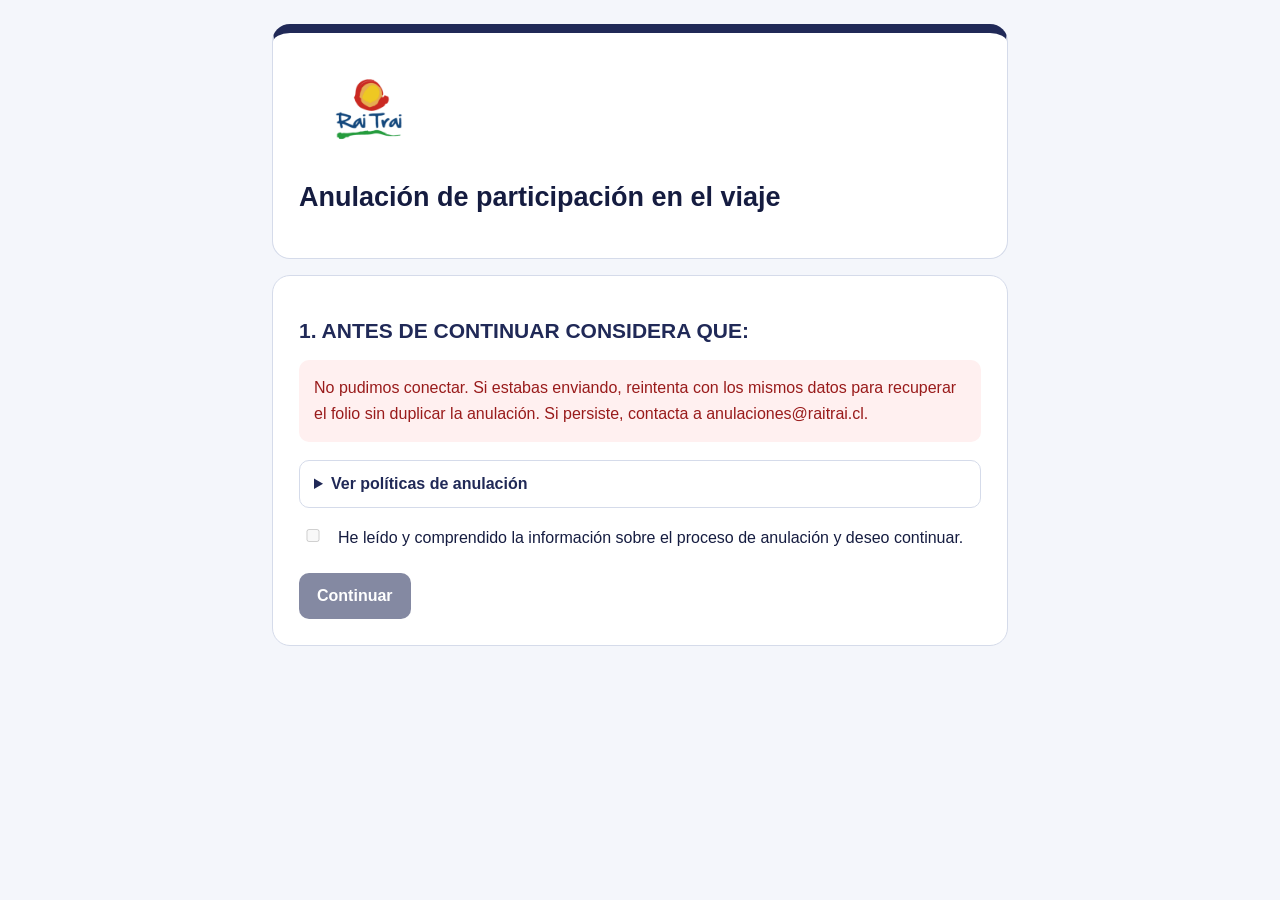
<file: anulacion.html>
<!doctype html>
<html lang="es">
<head>
  <meta charset="utf-8">
  <meta name="viewport" content="width=device-width, initial-scale=1">
  <meta name="theme-color" content="#202957">
  <meta name="referrer" content="no-referrer">
  <title>Anulación de participación · Turismo Rai Trai</title>
  <link rel="icon" href="./Logo Raitrai.png" type="image/png">
  <style>
    :root{font-family:Arial,Helvetica,sans-serif;color:#151c40;background:#f4f6fb;--azul:#202957;--borde:#d5dbea}
    *{box-sizing:border-box}body{margin:0}main{max-width:760px;margin:24px auto 64px;padding:0 12px}
    header,.card{background:white;border:1px solid var(--borde);border-radius:18px;padding:26px;margin-bottom:16px}
    header{border-top:9px solid var(--azul)}header img{width:140px;max-height:100px;object-fit:contain}
    h1{font-size:27px;line-height:1.2}h2{font-size:21px;color:var(--azul)}p,li{line-height:1.6}
    .muted,small{color:#667085}label{display:block;font-weight:700;margin:17px 0 7px}
    input,select,textarea,button{font:inherit}input,select,textarea{width:100%;padding:12px;border:1px solid #bcc6d9;border-radius:9px;background:white;color:#151c40}
    input:focus,select:focus,textarea:focus{outline:3px solid #e9eef9;border-color:#566da8}textarea{min-height:120px;resize:vertical}
    button{border:0;border-radius:10px;padding:13px 18px;background:var(--azul);color:white;font-weight:700;cursor:pointer;margin-top:16px;min-height:46px}
    button.secondary{background:#e9eef9;color:var(--azul)}button:disabled{opacity:.55;cursor:wait}
    .grid{display:grid;grid-template-columns:1fr 1fr;gap:0 18px}.notice{padding:15px;background:#e9eef9;border-radius:10px;line-height:1.6;margin:14px 0;white-space:pre-wrap;overflow-wrap:anywhere}
    .error{background:#fff0f0;color:#991b1b}.success{background:#eaf8ef;color:#175c35}
    .check{display:flex;gap:12px;align-items:flex-start;font-weight:400;line-height:1.55}.check input{width:20px;min-width:20px;margin-top:3px}
    .resultado-grupo{display:block;width:100%;text-align:left;white-space:normal;background:#f8faff;color:#202957;border:1px solid #d5dbea;margin-top:10px;line-height:1.5}
    .resultado-grupo:hover,.resultado-grupo:focus-visible{background:#e9eef9;outline:2px solid #566da8}
    #grupoDetalle{border-left:4px solid #23834b}
    [aria-invalid="true"]{border:2px solid #b42318;background:#fff7f6}
    .campo-error{color:#b42318;font-weight:700;font-size:.92rem;margin:7px 0 12px;line-height:1.5}
    #erroresFormulario a{color:#991b1b;text-decoration:underline}
    .lista-politicas{padding-left:22px}.lista-politicas li{margin:12px 0;line-height:1.65}
    details{border:1px solid var(--borde);border-radius:10px;padding:14px;margin:18px 0}
    summary{cursor:pointer;font-weight:700;color:var(--azul)}#politicasDetalle h3{font-size:17px;margin:22px 0 8px}
    .tabla-politicas{overflow:auto}.tabla-politicas table{border-collapse:collapse;width:100%}
    .tabla-politicas th,.tabla-politicas td{border:1px solid var(--borde);padding:10px;text-align:left;line-height:1.5}
    .tabla-politicas th{background:#e9eef9}
    .hidden{display:none!important}fieldset{border:0;margin:0;padding:0;min-width:0}a{color:var(--azul)}
    #resumen{white-space:pre-wrap;line-height:1.6;overflow-wrap:anywhere}#estado{position:relative}input[readonly]{background:#f4f6fb}
    @media(max-width:560px){main{margin-top:10px}.card,header{padding:19px}.grid{grid-template-columns:1fr}button{width:100%}h1{font-size:24px}}
  </style>
</head>
<body>
<main>
  <header>
    <img src="./Logo Raitrai.png" alt="Turismo Rai Trai">
    <h1>Anulación de participación en el viaje</h1>
  </header>
  <section id="politicasPrevias" class="card">
    <h2>1. ANTES DE CONTINUAR CONSIDERA QUE:</h2>
    <div id="politicasEstado" class="notice" role="status">Cargando políticas…</div>
    <ul id="politicasResumen" class="lista-politicas"></ul>
    <details>
      <summary>Ver políticas de anulación</summary>
      <div id="politicasDetalle"></div>
    </details>
    <label class="check">
      <input id="aceptaPoliticas" type="checkbox" disabled>
      <span id="textoAceptacionPoliticas">He leído y comprendido la información sobre el proceso de anulación y deseo continuar.</span>
    </label>
    <button id="continuarPoliticas" type="button" disabled>Continuar</button>
  </section>
  <section id="identificacion" class="card hidden">
    <h2>2. Identifica a la persona que viaja</h2>
    <div id="buscadorGrupo">
    <p>Escribe el nombre del colegio o el ID del grupo. Luego selecciona el curso y año de viaje que corresponden. Se muestran grupos confirmados con viaje desde el año actual.</p>
    <div class="grid">
      <div><label for="idGrupo">Busca tu colegio o grupo *</label>
        <input id="idGrupo" type="search" maxlength="120" autocomplete="off" placeholder="Ej.: San Ignacio o 10655" aria-describedby="ayudaBusqueda" aria-controls="grupoResultados">
      </div>
      <div><label for="anoBusqueda">Año del viaje (opcional)</label>
        <input id="anoBusqueda" type="number" inputmode="numeric" min="1900" max="2200" placeholder="Actual y futuros">
      </div>
    </div>
    <p id="ayudaBusqueda" class="muted">También puedes escribir colegio, curso y año juntos: San Ignacio 3A 2027. Presiona Buscar grupos o la tecla Enter.</p>
    <button id="buscar" type="button">Buscar grupos</button>
    <div id="grupoResultados" role="region" aria-label="Resultados de grupos" aria-live="polite"></div>
    </div>
    <p id="grupoEnlaceEstado" class="notice hidden" role="status"></p>
    <button id="reintentarGrupoEnlace" type="button" class="hidden">Reintentar carga del grupo</button>
    <p id="grupoDetalle" class="notice hidden"></p>
    <label for="rutPasajero">RUT de la persona que viaja, con guion y dígito verificador *</label>
    <input id="rutPasajero" maxlength="14" placeholder="12345678-5" autocomplete="off" aria-describedby="rutPasajeroAyuda">
    <p id="rutPasajeroAyuda" class="muted">Usa el RUT del pasajero, no el de su apoderado. Buscaremos el correo que ya está registrado en su inscripción.</p>
    <button id="pedirCodigo" type="button" disabled>Continuar con el RUT</button>
    <div id="destinosCorreo" class="hidden" aria-live="polite"></div>
    <p id="avisoCorreo" class="notice hidden" aria-live="polite"></p>
    <p class="muted">Si el correo mostrado no corresponde o ya no tienes acceso, contacta a <a href="mailto:anulaciones@raitrai.cl">anulaciones@raitrai.cl</a>.</p>
    <div id="codigoBloque" class="hidden">
      <label for="codigo">Código de seis dígitos *</label><input id="codigo" inputmode="numeric" autocomplete="one-time-code" pattern="[0-9]{6}" maxlength="6">
      <button id="verificar" type="button">Verificar y continuar</button>
    </div>
  </section>
  <form id="solicitud" class="hidden" novalidate>
    <div id="erroresFormulario" class="notice error hidden" role="alert" tabindex="-1"></div>
    <fieldset id="campos">
      <p id="viaje" class="notice"></p>
      <section class="card">
        <h2>3. Datos de quien realiza la anulación</h2>
        <label for="nombre">Nombre completo *</label><input id="nombre" autocomplete="name" minlength="3" maxlength="160" required>
        <div class="grid">
          <div><label for="rutSolicitante">RUT de quien realiza la anulación *</label><input id="rutSolicitante" maxlength="14" required></div>
          <div><label for="relacion">Relación con el pasajero *</label><select id="relacion" required><option value="">Selecciona</option><option value="madre">Madre</option><option value="padre">Padre</option><option value="apoderado">Apoderado(a)</option><option value="representante">Representante autorizado</option><option value="pasajero">Soy la persona que viaja</option></select></div>
          <div><label for="telefono">Celular *</label><input id="telefono" type="tel" autocomplete="tel" value="+569" pattern="\+569[0-9]{8}" maxlength="12" required></div>
          <div><label for="correo">Correo verificado *</label><input id="correo" type="email" readonly required><small>Correo verificado mediante el código.</small></div>
        </div>
      </section>
      <section class="card">
        <h2>4. Datos para una eventual transferencia</h2>
        <p>Todos estos datos son obligatorios. La cuenta debe pertenecer a quien realiza la anulación. Informarla no garantiza que exista una devolución.</p>
        <button id="usarDatos" class="secondary" type="button">Usar mis datos como titular</button>
        <label for="nombreTitular">Nombre completo del titular *</label><input id="nombreTitular" minlength="3" maxlength="160" required>
        <div class="grid">
          <div><label for="rutTitular">RUT del titular *</label><input id="rutTitular" maxlength="14" required></div>
          <div><label for="banco">Banco o institución financiera *</label><input id="banco" minlength="2" maxlength="100" required></div>
          <div><label for="tipoCuenta">Tipo de cuenta *</label><select id="tipoCuenta" required><option value="">Selecciona</option><option value="corriente">Cuenta corriente</option><option value="vista">Cuenta vista</option><option value="ahorro">Cuenta de ahorro</option><option value="rut">CuentaRUT</option></select></div>
          <div><label for="numeroCuenta">Número de cuenta *</label><input id="numeroCuenta" type="text" inputmode="numeric" pattern="[0-9]{3,30}" minlength="3" maxlength="30" required></div>
        </div>
      </section>
      <section class="card">
        <h2>5. Comentarios adicionales (opcional)</h2>
        <label for="comentarios">Comentarios sobre la anulación</label>
        <textarea id="comentarios" maxlength="5000" aria-describedby="comentariosAyuda"></textarea>
        <p id="comentariosAyuda" class="muted">Puedes dejar un comentario si lo deseas. Este campo es opcional y no requiere justificar tu decisión.</p>
      </section>
      <section class="card">
        <h2>6. Revisa y confirma la anulación</h2>
        <div id="declaraciones"></div>
        <button id="revisar" class="secondary" type="button">Revisar mis datos</button>
        <div id="revision" class="hidden"><div id="resumen" class="notice"></div>
          <p>Al presionar Confirmar anulación, quedará registrada tu decisión definitiva de anular la participación del pasajero. Comprueba sus datos antes de continuar.</p>
          <button id="enviar" type="submit">Confirmar anulación</button>
        </div>
      </section>
    </fieldset>
  </form>
  <section id="confirmacion" class="card hidden" tabindex="-1"><h2>Tu anulación quedó registrada</h2><p id="recibo" class="notice success"></p><p>Se enviará automáticamente un respaldo a tu correo electrónico. Revisa también spam. Conserva el folio: tu decisión definitiva de anulación queda registrada aunque el correo se retrase.</p><p>Administración te informará posteriormente si corresponde una devolución y su monto, según las condiciones del contrato del grupo. Para consultas sobre tu anulación, escribe a <a href="mailto:anulaciones@raitrai.cl">anulaciones@raitrai.cl</a> indicando el folio.</p></section>
  <div id="estado" class="notice hidden" role="status" aria-live="polite" tabindex="-1"></div>
</main>
<script type="module" src="./anulacion.js?v=20261023-textos9"></script>
</body>
</html>
</file>
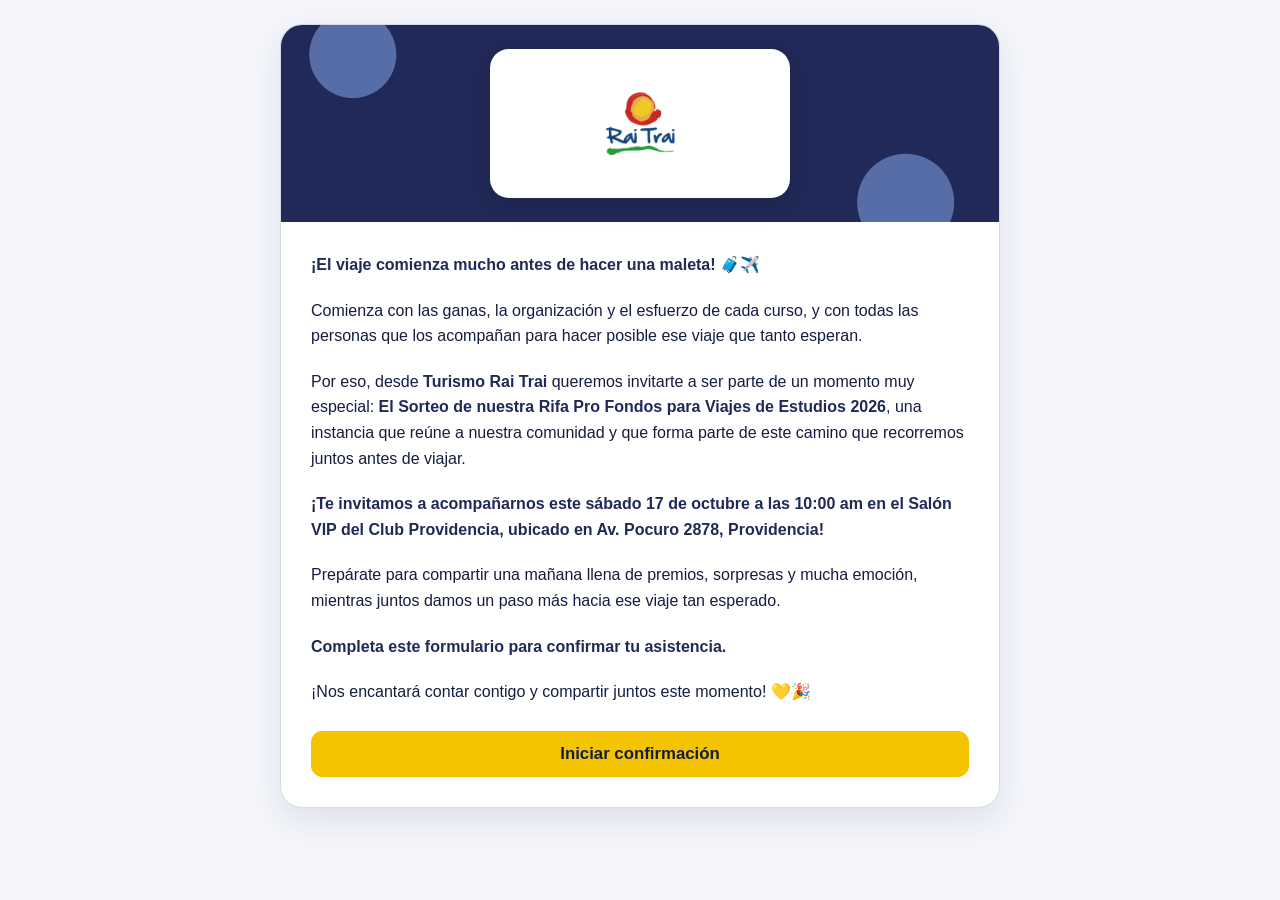
<file: rifa-raitrai.html>
<!doctype html>
<html lang="es">
<head>
  <meta charset="utf-8">

  <meta
    name="viewport"
    content="width=device-width, initial-scale=1"
  >

  <meta name="theme-color" content="#202957">

  <link
    rel="icon"
    type="image/png"
    href="./Logo Raitrai.png"
  >

  <title>Confirma tu asistencia · Rifa Rai Trai 2026</title>

  <style>
    :root {
      color-scheme: light;
      font-family: Arial, Helvetica, sans-serif;
  
      --rt-primary: #202957;
      --rt-primary-dark: #151c40;
      --rt-primary-medium: #566da8;
      --rt-primary-light: #e9eef9;
      --rt-yellow: #f4c400;
      --rt-background: #f4f6fb;
      --rt-border: #d5dbea;
      --rt-muted: #667085;
  
      color: var(--rt-primary-dark);
      background: var(--rt-background);
    }
  
    * {
      box-sizing: border-box;
    }
  
    body {
      margin: 0;
      background: var(--rt-background);
      color: var(--rt-primary-dark);
    }
  
    button,
    input,
    select {
      font: inherit;
    }
  
    button {
      cursor: pointer;
    }
  
    .hidden {
      display: none !important;
    }
  
    .page {
      width: min(100% - 24px, 720px);
      margin: 24px auto 56px;
    }
  
    .card {
      margin-bottom: 16px;
      padding: 24px;
      border: 1px solid var(--rt-border);
      border-radius: 20px;
      background: #fff;
      box-shadow: 0 10px 30px rgb(32 41 87 / 8%);
    }
  
    h1,
    h2,
    h3,
    p {
      margin-top: 0;
    }
  
    h1,
    h2,
    h3 {
      color: var(--rt-primary);
    }
  
    h1 {
      font-size: 1.55rem;
    }
  
    h2 {
      font-size: 1.25rem;
    }
  
    .muted {
      color: var(--rt-muted);
      line-height: 1.5;
    }
  
    /* =========================================================
       PORTADA
    ========================================================= */
  
    .portada {
      overflow: hidden;
      margin-bottom: 16px;
      border: 1px solid var(--rt-border);
      border-radius: 22px;
      background: #fff;
      box-shadow: 0 12px 32px rgb(32 41 87 / 10%);
    }
  
    .portada-franja {
      display: grid;
      place-items: center;
      min-height: 185px;
      padding: 24px;
      background:
        radial-gradient(
          circle at 10% 15%,
          #566da8 0 43px,
          transparent 44px
        ),
        radial-gradient(
          circle at 87% 90%,
          #566da8 0 48px,
          transparent 49px
        ),
        var(--rt-primary);
    }
  
    .portada-logo {
      display: grid;
      place-items: center;
      width: min(100%, 300px);
      min-height: 132px;
      padding: 22px;
      border-radius: 19px;
      background: #fff;
      box-shadow: 0 8px 22px rgb(0 0 0 / 10%);
    }
  
    .portada-logo img {
      display: block;
      width: min(100%, 170px);
      max-height: 105px;
      object-fit: contain;
    }
  
    .portada-contenido {
      padding: 30px;
    }
  
    .portada-etiqueta {
      margin-bottom: 9px;
      color: var(--rt-primary-medium);
      font-size: .85rem;
      font-weight: 800;
      letter-spacing: .07em;
      text-transform: uppercase;
    }
  
    .portada h1 {
      margin-bottom: 12px;
      font-size: clamp(1.75rem, 5vw, 2.25rem);
      line-height: 1.16;
    }
  
    .portada-descripcion {
      max-width: 55ch;
      margin-bottom: 23px;
      color: var(--rt-muted);
      line-height: 1.55;
    }
  
    .portada-datos {
      display: grid;
      gap: 15px;
      padding: 19px;
      border: 1px solid var(--rt-border);
      border-radius: 15px;
      background: #f8faff;
    }
  
    .portada-datos > div {
      display: flex;
      align-items: flex-start;
      gap: 11px;
      line-height: 1.4;
    }
  
    .portada-datos > div > span {
      flex: 0 0 23px;
    }
  
    .portada-datos strong,
    .portada-datos small {
      display: block;
    }
  
    .portada-datos small {
      margin-top: 3px;
      color: var(--rt-muted);
      font-size: .9rem;
      font-weight: 400;
    }
  
    .portada-boton {
      display: block;
      width: 100%;
      min-height: 53px;
      margin-top: 22px;
      border-color: var(--rt-yellow) !important;
      background: var(--rt-yellow) !important;
      color: var(--rt-primary-dark) !important;
      font-size: 1.05rem;
    }
  
    .portada-boton:hover {
      background: #ffd119 !important;
    }
  
    .portada-ayuda {
      margin: 12px 0 0;
      color: var(--rt-muted);
      font-size: .88rem;
      line-height: 1.4;
      text-align: center;
    }
  
    /* =========================================================
       FORMULARIO
    ========================================================= */
  
    .formulario-cabecera {
      display: flex;
      align-items: center;
      gap: 13px;
      margin-bottom: 16px;
      padding: 15px 18px;
      border: 1px solid var(--rt-border);
      border-radius: 16px;
      background: #fff;
    }
  
    .formulario-cabecera img {
      width: 58px;
      height: 48px;
      object-fit: contain;
    }
  
    .formulario-cabecera span,
    .formulario-cabecera strong {
      display: block;
    }
  
    .formulario-cabecera span {
      color: var(--rt-muted);
      font-size: .85rem;
    }
  
    .formulario-cabecera strong {
      margin-top: 2px;
      color: var(--rt-primary);
    }
  
    .field {
      margin: 18px 0;
    }
  
    .field label,
    .field-label {
      display: block;
      margin-bottom: 7px;
      font-weight: 700;
    }
  
    .field input,
    .field select {
      display: block;
      width: 100%;
      min-height: 48px;
      padding: 11px 13px;
      border: 1px solid #bcc6d9;
      border-radius: 11px;
      background: #fff;
      color: var(--rt-primary-dark);
    }
  
    .field input:focus,
    .field select:focus {
      outline: 3px solid #cbd7f4;
      border-color: var(--rt-primary-medium);
    }
  
    .hint {
      display: block;
      margin-top: 6px;
      color: var(--rt-muted);
      font-size: .9rem;
    }
  
    .grid {
      display: grid;
      grid-template-columns: repeat(2, minmax(0, 1fr));
      gap: 0 16px;
    }
  
    .search-results {
      display: grid;
      gap: 7px;
      max-height: 280px;
      margin-top: 8px;
      overflow-y: auto;
    }
  
    .search-result {
      width: 100%;
      padding: 12px;
      border: 1px solid var(--rt-border);
      border-radius: 10px;
      background: #fff;
      color: var(--rt-primary-dark);
      text-align: left;
    }
  
    .search-result:hover,
    .search-result:focus {
      background: var(--rt-primary-light);
    }
  
    .selected-group {
      padding: 14px;
      border-radius: 11px;
      background: var(--rt-primary-light);
      line-height: 1.5;
    }
  
    .checkbox-row {
      display: flex;
      align-items: flex-start;
      gap: 10px;
      margin: 20px 0;
      line-height: 1.45;
    }
  
    .checkbox-row input {
      flex: 0 0 auto;
      width: 20px;
      height: 20px;
      margin: 1px 0 0;
    }
  
    .attendee {
      margin: 12px 0;
      padding: 16px;
      border: 1px solid var(--rt-border);
      border-radius: 14px;
      background: #f8faff;
    }
  
    .attendee-top {
      display: flex;
      align-items: center;
      justify-content: space-between;
      gap: 12px;
    }
  
    .attendee-top h3 {
      margin-bottom: 0;
      font-size: 1rem;
    }
  
    .actions {
      display: flex;
      flex-wrap: wrap;
      gap: 10px;
      margin-top: 20px;
    }
  
    .button {
      min-height: 46px;
      padding: 11px 17px;
      border: 1px solid var(--rt-primary);
      border-radius: 11px;
      background: var(--rt-primary);
      color: #fff;
      font-weight: 700;
      text-decoration: none;
      text-align: center;
    }
  
    .button:hover {
      background: var(--rt-primary-dark);
    }
  
    .button.secondary {
      border-color: var(--rt-border);
      background: #fff;
      color: var(--rt-primary);
    }
  
    .button.secondary:hover {
      background: var(--rt-primary-light);
    }
  
    .button.text {
      min-height: 36px;
      padding: 7px 0;
      border: 0;
      background: transparent;
      color: var(--rt-primary);
    }
  
    .button:disabled {
      opacity: .55;
      cursor: wait;
    }
  
    .notice {
      padding: 13px;
      border-radius: 10px;
      background: var(--rt-primary-light);
      line-height: 1.5;
    }
  
    .notice.error {
      background: #fff0ef;
      color: #8b211b;
    }
  
    .notice.success {
      background: #e9f6ed;
      color: #17532c;
    }
  
    .summary-list {
      padding-left: 22px;
      line-height: 1.7;
    }
  
    /* =========================================================
       RESUMEN DEL PASO 4
    ========================================================= */
  
    #resumenReserva {
      padding: 18px;
      border: 1px solid var(--rt-border);
      background: var(--rt-primary-light);
    }
  
    .resumen-dato {
      display: grid;
      grid-template-columns: minmax(0, 1fr) auto;
      align-items: baseline;
      gap: 8px 16px;
      padding: 8px 0;
    }
  
    .resumen-etiqueta {
      color: var(--rt-muted);
    }
  
    .resumen-dato strong {
      text-align: right;
      overflow-wrap: anywhere;
    }
  
    .resumen-separador {
      height: 1px;
      margin: 14px 0 5px;
      background: var(--rt-border);
    }
  
    .resumen-persona {
      display: flex;
      align-items: flex-start;
      gap: 12px;
      padding: 11px 0;
    }
  
    .resumen-persona + .resumen-persona {
      border-top: 1px solid var(--rt-border);
    }
  
    .resumen-persona-numero {
      display: grid;
      place-items: center;
      flex: 0 0 28px;
      width: 28px;
      height: 28px;
      border-radius: 50%;
      background: var(--rt-primary);
      color: #fff;
      font-size: .85rem;
      font-weight: 700;
    }
  
    .resumen-persona-nombre,
    .resumen-persona-relacion {
      display: block;
      overflow-wrap: anywhere;
    }
  
    .resumen-persona-relacion {
      margin-top: 3px;
      color: var(--rt-muted);
      font-size: .92rem;
    }
  
    .resumen-nota {
      margin: 12px 0 0;
      color: var(--rt-muted);
      font-size: .9rem;
    }
  
    /* =========================================================
       CONFIRMACIÓN FINAL
    ========================================================= */
  
    .confirmacion {
      padding: 28px;
    }
  
    .confirmacion-icono {
      display: grid;
      place-items: center;
      width: 52px;
      height: 52px;
      margin-bottom: 16px;
      border-radius: 50%;
      background: #e8f6ec;
      color: #177742;
      font-size: 1.8rem;
      font-weight: 800;
    }
  
    .confirmacion h2 {
      margin-bottom: 8px;
      font-size: clamp(1.45rem, 4vw, 1.85rem);
      line-height: 1.2;
    }
  
    .confirmacion-intro {
      margin-bottom: 22px;
      color: var(--rt-muted);
      line-height: 1.45;
    }
  
    .confirmacion-reserva,
    .confirmacion-evento {
      padding: 18px;
      border-radius: 15px;
    }
  
    .confirmacion-reserva {
      border: 1px solid var(--rt-border);
      background: var(--rt-primary-light);
    }
  
    .confirmacion-grupo {
      margin: 0 0 4px;
      font-size: 1.08rem;
      line-height: 1.35;
      overflow-wrap: anywhere;
    }
  
    .confirmacion-id {
      margin: 0;
      color: var(--rt-muted);
      font-size: .9rem;
    }
  
    .confirmacion-total {
      margin: 18px 0 8px;
      font-weight: 700;
    }
  
    .confirmacion-personas {
      display: grid;
      gap: 8px;
      margin: 0;
      padding-left: 22px;
    }
  
    .confirmacion-personas li {
      padding-left: 3px;
      line-height: 1.45;
    }
  
    .confirmacion-personas strong {
      overflow-wrap: anywhere;
    }
  
    .confirmacion-personas span {
      color: var(--rt-muted);
    }
  
    .confirmacion-evento {
      display: grid;
      gap: 17px;
      margin-top: 14px;
      border: 1px solid var(--rt-border);
      background: #f8faff;
    }
  
    .confirmacion-evento-fila {
      display: flex;
      align-items: flex-start;
      gap: 11px;
      line-height: 1.4;
    }
  
    .confirmacion-evento-fila > span {
      flex: 0 0 22px;
      font-size: 1.15rem;
    }
  
    .confirmacion-evento-fila strong,
    .confirmacion-evento-fila div span {
      display: block;
    }
  
    .confirmacion-evento-fila div span {
      margin-top: 3px;
      color: var(--rt-muted);
    }
  
    .confirmacion-estacionamiento {
      display: flex;
      gap: 9px;
      margin: 17px 2px 20px;
      color: var(--rt-muted);
      font-size: .92rem;
      line-height: 1.4;
    }
  
    .confirmacion-acciones,
    .opciones-calendario {
      display: grid;
      gap: 10px;
    }
  
    .confirmacion-acciones .button,
    .opciones-calendario .button {
      display: grid;
      place-items: center;
      width: 100%;
      min-height: 50px;
      margin: 0;
      line-height: 1.25;
    }
  
    .button-whatsapp {
      border-color: #187948;
      background: #187948;
    }
  
    .button-whatsapp:hover {
      border-color: #12643a;
      background: #12643a;
    }
  
    .opciones-calendario {
      padding: 12px;
      border-radius: 12px;
      background: var(--rt-primary-light);
    }
  
    /* =========================================================
       CELULARES
    ========================================================= */
  
    @media (max-width: 560px) {
      .page {
        width: min(100% - 20px, 720px);
        margin-top: 10px;
      }
  
      .card {
        padding: 18px;
      }
  
      .grid {
        grid-template-columns: 1fr;
        gap: 0;
      }
  
      .actions .button {
        width: 100%;
      }
  
      .portada-franja {
        min-height: 165px;
      }
  
      .portada-contenido {
        padding: 23px 19px;
      }
  
      .resumen-dato {
        grid-template-columns: 1fr;
        gap: 2px;
      }
  
      .resumen-dato strong {
        text-align: left;
      }
  
      .confirmacion {
        padding: 21px 18px;
      }
  
      .confirmacion-reserva,
      .confirmacion-evento {
        padding: 15px;
      }
    }

    .portada-mensaje {
      font-size: 1rem;
      line-height: 1.6;
    }
    
    .portada-mensaje p {
      margin: 0 0 20px;
    }
    
    .portada-mensaje p:last-child {
      margin-bottom: 0;
    }
    
    .portada-mensaje strong {
      color: var(--rt-primary);
    }
    
    .portada-boton {
      margin-top: 26px;
    }
  </style>
</head>

<body>
  <main class="page">
    <header
      id="encabezadoInvitacion"
      class="portada"
    >
      <div class="portada-franja">
        <div class="portada-logo">
          <img
            src="./Logo Raitrai.png"
            alt="Rai Trai"
          >
        </div>
      </div>
    
      <div class="portada-contenido">
        <div class="portada-mensaje">
          <p><strong>¡El viaje comienza mucho antes de hacer una maleta! 🧳✈️</strong></p>
      
          <p>
            Comienza con las ganas, la organización y el esfuerzo de cada curso,
            y con todas las personas que los acompañan para hacer posible ese
            viaje que tanto esperan.
          </p>
      
          <p>
            Por eso, desde <strong>Turismo Rai Trai</strong> queremos invitarte
            a ser parte de un momento muy especial:
            <strong>El Sorteo de nuestra Rifa Pro Fondos para Viajes de Estudios 2026</strong>,
            una instancia que reúne a nuestra comunidad y que forma parte de este
            camino que recorremos juntos antes de viajar.
          </p>
      
          <p>
            <strong>
              ¡Te invitamos a acompañarnos este sábado 17 de octubre a las
              10:00 am en el Salón VIP del Club Providencia, ubicado en
              Av. Pocuro 2878, Providencia!
            </strong>
          </p>
      
          <p>
            Prepárate para compartir una mañana llena de premios, sorpresas
            y mucha emoción, mientras juntos damos un paso más hacia ese
            viaje tan esperado.
          </p>
      
          <p><strong>Completa este formulario para confirmar tu asistencia.</strong></p>
      
          <p>
            ¡Nos encantará contar contigo y compartir juntos este momento! 💛🎉
          </p>
        </div>
      
        <button
          id="btnIniciarReserva"
          class="button portada-boton"
          type="button"
        >
          Iniciar confirmación
        </button>
      </div>
    </header>

    <form
      id="reservaForm"
      class="hidden"
      novalidate
    >
      <div class="formulario-cabecera">
        <img
          src="./Logo Raitrai.png"
          alt="Rai Trai"
        >
    
        <div>
          <span>Rifa Rai Trai 2026</span>
          <strong>Confirma tu asistencia</strong>
        </div>
      </div>
      <section class="card">
        <h2>1. Busca tu grupo</h2>

        <p class="muted">
          Escribe el ID de cinco números, el colegio o el curso.
          Luego selecciona tu grupo entre los resultados.
        </p>

        <div class="field">
          <label for="grupoBusqueda">Grupo</label>

          <input
            id="grupoBusqueda"
            type="search"
            autocomplete="off"
            placeholder="Ej.: 10655 o San Ignacio 3A 2026"
            aria-controls="grupoResultados"
            aria-expanded="false"
          >

          <div
            id="grupoResultados"
            class="search-results"
            aria-live="polite"
          ></div>

        <div
          id="grupoSeleccionado"
          class="selected-group hidden"
        ></div>

        <div
          id="avisoCupoGrupo"
          class="notice hidden"
          role="alert"
          aria-live="polite"
          style="white-space: pre-line; margin-top: 12px;"
        ></div>  
      </section>

      <section class="card">
        <h2>2. Datos Personales</h2>

        <p class="muted">
          Para confirmar tu asistencia al Sorteo de la Rifa Pro Fondos para Viajes de Estudios 2026, 
          necesitaremos algunos datos para registrar tu participación y tener todo preparado para recibirte.
        </p>

        <div class="grid">
          <div class="field">
            <label for="contactoNombres">Nombre(s)</label>
            <input
              id="contactoNombres"
              name="contactoNombres"
              autocomplete="given-name"
              required
            >
          </div>

          <div class="field">
            <label for="contactoApellidos">Apellidos</label>
            <input
              id="contactoApellidos"
              name="contactoApellidos"
              autocomplete="family-name"
              required
            >
          </div>

          <div class="field">
            <label for="contactoTelefono">Celular</label>
            <input
              id="contactoTelefono"
              name="contactoTelefono"
              type="tel"
              inputmode="tel"
              autocomplete="tel"
              placeholder="+56 9 1234 5678"
              required
            >
          </div>

          <div class="field">
            <label for="contactoCorreo">Correo electrónico</label>
            <input
              id="contactoCorreo"
              name="contactoCorreo"
              type="email"
              autocomplete="email"
              required
            >
          </div>
        </div>

        <div class="field">
          <label for="contactoRelacion">Relación con el grupo</label>

          <select
            id="contactoRelacion"
            name="contactoRelacion"
            required
          >
            <option value="">Selecciona una opción</option>
            <option value="estudiante">Estudiante</option>
            <option value="apoderado">Apoderado(a)</option>
            <option value="profesor">Profesor(a)</option>
            <option value="otro">Otro</option>
          </select>
        </div>

        <div
          id="contactoOtraRelacionCampo"
          class="field hidden"
        >
          <label for="contactoOtraRelacion">
            Especifica tu relación con el grupo
          </label>

          <input
            id="contactoOtraRelacion"
            name="contactoOtraRelacion"
            maxlength="80"
          >
        </div>

        <label class="checkbox-row hidden">
          <input
            id="contactoNoAsiste"
            type="checkbox"
          >

          <span>
            <strong>No asistiré; solo estoy haciendo la reserva.</strong>
            Mis datos quedarán como contacto y no ocuparé un cupo.
          </span>
        </label>
      </section>

      <section id="seccionAcompanantes" class="card hidden">
        <h2>Otras personas que asistirán</h2>

        <p class="muted">
          Agrega a cada persona por separado. Si tú también asistirás,
          ya estás incluido(a) y no necesitas agregarte nuevamente.
        </p>

        <div id="asistentesAdicionales"></div>

        <button
          id="btnAgregarAsistente"
          class="button secondary"
          type="button"
        >
          + Agregar otra persona
        </button>
      </section>

      <section class="card">
        <h2 id="tituloRevisarReserva">3. Revisa y confirma</h2>

        <div
          id="resumenReserva"
          class="notice"
          aria-live="polite"
        >
          Completa los datos para revisar tu reserva.
        </div>

        <div
          id="estadoFormulario"
          class="hidden"
          role="status"
          aria-live="polite"
          style="margin-top:14px"
        ></div>

        <div class="actions">
          <button
            id="btnConfirmar"
            class="button"
            type="submit"
          >
            Confirmar asistencia
          </button>
        </div>
      </section>
    </form>

    <section
      id="confirmacionPanel"
      class="card confirmacion hidden"
      tabindex="-1"
    >
      <div class="confirmacion-icono" aria-hidden="true">✓</div>
    
      <h2>¡Listo! Tu asistencia está confirmada 🥳</h2>
    
      <p class="confirmacion-intro">
        Ya tenemos tus datos y tu registro quedó listo.
      </p>
    
      <p class="confirmacion-intro">
        Ahora solo queda prepararnos para compartir una mañana de premios,
        sorpresas y mucha emoción junto a nuestra comunidad Rai Trai.
      </p>
    
      <div
        id="confirmacionDetalle"
        class="confirmacion-reserva"
      ></div>
    
      <div class="confirmacion-evento">
        <p class="confirmacion-recordatorio">
          Para que no se te pase ningún detalle, recuerda:
        </p>
    
        <div class="confirmacion-evento-fila">
          <span aria-hidden="true">📅</span>
          <div>
            <strong>Sábado 17 de octubre de 2026</strong>
          </div>
        </div>
    
        <div class="confirmacion-evento-fila">
          <span aria-hidden="true">🕙</span>
          <div>
            <strong>10:00 a 14:00 horas</strong>
          </div>
        </div>
    
        <div class="confirmacion-evento-fila">
          <span aria-hidden="true">📍</span>
          <div>
            <strong>Club Providencia – Salón VIP</strong>
          </div>
        </div>
    
        <div class="confirmacion-evento-fila">
          <span aria-hidden="true">📌</span>
          <div>
            <strong>Av. Pocuro 2878, Providencia</strong>
          </div>
        </div>
      </div>
    
      <div class="confirmacion-despedida">
        <p>
          Nos vemos muy pronto para vivir juntos el Sorteo de la Rifa
          Pro Fondos para Viajes de Estudios 2026. 🎉✈️
        </p>
    
        <p>
          ¡Te esperamos!<br>
          Equipo Turismo Rai Trai 💛
        </p>
      </div>
    
      <p class="confirmacion-estacionamiento">
        <span aria-hidden="true">🚗</span>
        Estacionamientos limitados. Considera tiempo para encontrar uno.
      </p>
    
      <div class="confirmacion-acciones">
        <a
          id="btnCompartirWhatsApp"
          class="button button-whatsapp"
          href="#"
          target="_blank"
          rel="noopener noreferrer"
        >
          Compartir por WhatsApp
        </a>
    
        <button
          id="btnAgregarCalendario"
          class="button"
          type="button"
          aria-expanded="false"
          aria-controls="opcionesCalendario"
        >
          Agregar al calendario
        </button>
    
        <div
          id="opcionesCalendario"
          class="opciones-calendario hidden"
        >
          <a
            id="btnGoogleCalendar"
            class="button secondary"
            href="#"
            target="_blank"
            rel="noopener noreferrer"
          >
            Google Calendar
          </a>
    
          <button
            id="btnDescargarCalendario"
            class="button secondary"
            type="button"
          >
            iPhone / Apple Calendar y otros
          </button>
        </div>
    
        <a
          class="button secondary"
          href="https://www.google.com/maps/search/?api=1&amp;query=Club%20Providencia%2C%20Av.%20Pocuro%202878%2C%20Providencia"
          target="_blank"
          rel="noopener noreferrer"
        >
          Cómo llegar
        </a>
    
        <button
          id="btnNuevaReserva"
          class="button secondary"
          type="button"
        >
          Hacer otra reserva
        </button>
      </div>
    </section>
  </main>

  <script type="module" src="./rifa-raitrai.js"></script>
</body>
</html>
</file>
